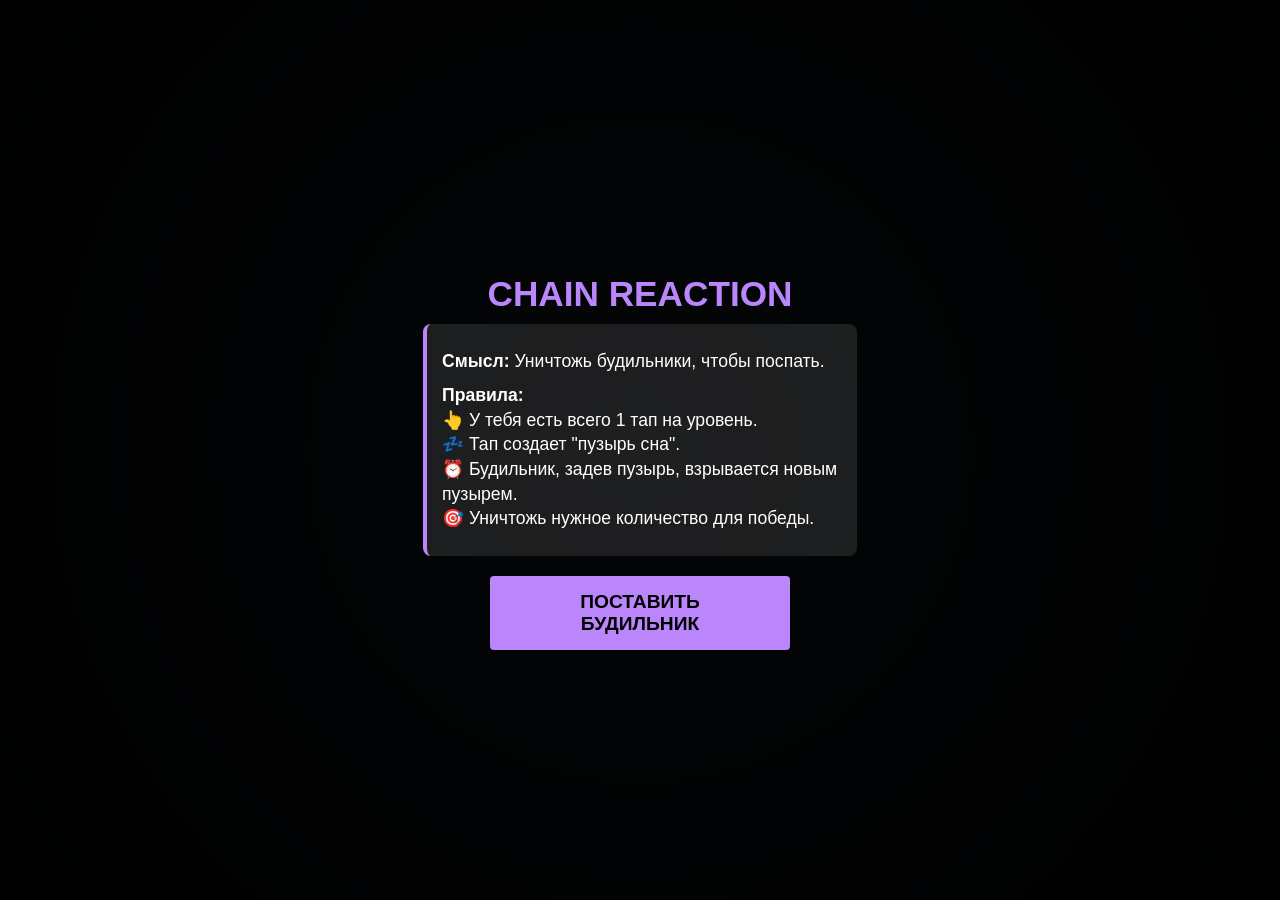
<file: ChainReaction/index.html>
<!DOCTYPE html>
<html lang="ru">
<head>
    <meta charset="UTF-8">
    <meta name="viewport" content="width=device-width, initial-scale=1.0, maximum-scale=1.0, user-scalable=no">
    <title>Alarm Chain Reaction</title>
    <style>
        body, html { margin: 0; padding: 0; width: 100%; height: 100%; background-color: #121212; overflow: hidden; font-family: sans-serif; touch-action: none; user-select: none; }
        #gameCanvas { display: block; width: 100%; height: 100%; background: radial-gradient(circle at center, #2c3e50, #000000); }
        .screen { position: absolute; top: 0; left: 0; width: 100%; height: 100%; background: rgba(0, 0, 0, 0.9); color: #fff; display: flex; flex-direction: column; justify-content: center; align-items: center; text-align: center; padding: 20px; box-sizing: border-box; z-index: 10; }
        
        h1 { color: #bb86fc; margin-bottom: 10px; font-size: 2.2em; text-transform: uppercase; }
        p { font-size: 1.1em; line-height: 1.4; max-width: 400px; margin: 10px 0; }
        .rules { text-align: left; background: rgba(255, 255, 255, 0.1); padding: 15px; border-radius: 8px; margin-bottom: 20px; border-left: 4px solid #bb86fc; }
        
        button { background: #bb86fc; color: #000; border: none; padding: 15px 30px; font-size: 1.2em; border-radius: 4px; cursor: pointer; font-weight: bold; width: 80%; max-width: 300px; text-transform: uppercase; }
        button:active { background: #9c27b0; }
        
        #ui { position: absolute; top: 15px; left: 15px; right: 15px; display: flex; justify-content: space-between; color: #bb86fc; font-weight: bold; font-size: 20px; z-index: 5; pointer-events: none; }
        .hidden { display: none !important; }
        
        #levelMessage { position: absolute; top: 30%; width: 100%; text-align: center; color: #03dac6; font-size: 24px; font-weight: bold; z-index: 4; opacity: 0; transition: opacity 0.5s; pointer-events: none; }
    </style>
</head>
<body>
    <div id="ui" class="hidden">
        <div>Ур: <span id="levelDisplay">1</span></div>
        <div>Цель: <span id="clearedCount">0</span>/<span id="targetCount">0</span></div>
    </div>
    
    <div id="levelMessage">Уровень пройден!</div>
    <canvas id="gameCanvas"></canvas>
    
    <div id="startScreen" class="screen">
        <h1>Chain Reaction</h1>
        <div class="rules">
            <p><strong>Смысл:</strong> Уничтожь будильники, чтобы поспать.</p>
            <p><strong>Правила:</strong><br>👆 У тебя есть всего 1 тап на уровень.<br>💤 Тап создает "пузырь сна".<br>⏰ Будильник, задев пузырь, взрывается новым пузырем.<br>🎯 Уничтожь нужное количество для победы.</p>
        </div>
        <button id="startBtn">Поставить будильник</button>
    </div>

    <div id="gameOverScreen" class="screen hidden">
        <h1>Пора вставать</h1>
        <p>Недостаточно будильников уничтожено.</p>
        <p style="font-size: 1.5em; color: #bb86fc; margin: 20px 0;">Достигнут уровень: <span id="finalScore">1</span></p>
        <button id="restartBtn">Попробовать снова</button>
    </div>

    <script>
        const canvas = document.getElementById('gameCanvas');
        const ctx = canvas.getContext('2d');
        const screens = {
            start: document.getElementById('startScreen'),
            over: document.getElementById('gameOverScreen'),
            ui: document.getElementById('ui')
        };
        const msgEl = document.getElementById('levelMessage');
        
        let width, height;
        let isPlaying = false;
        
        // Состояние игры
        let level = 1;
        let totalAlarms = 0;
        let targetScore = 0;
        let clearedScore = 0;
        let userTapped = false;
        let levelInProgress = false;
        
        let alarms = [];
        let bubbles = [];
        
        // Настройки физики
        const alarmSize = 15;
        const maxBubbleRadius = 50;
        const bubbleGrowSpeed = 2;
        const bubbleLifeTime = 60; // Кадры

        function resize() {
            width = canvas.width = window.innerWidth;
            height = canvas.height = window.innerHeight;
        }
        window.addEventListener('resize', resize);
        resize();

        function initLevel() {
            totalAlarms = 5 + level * 2;
            targetScore = Math.floor(totalAlarms * 0.75); // Нужно уничтожить 75%
            clearedScore = 0;
            userTapped = false;
            levelInProgress = true;
            
            alarms = [];
            bubbles = [];
            
            for (let i = 0; i < totalAlarms; i++) {
                const angle = Math.random() * Math.PI * 2;
                const speed = 1.5 + Math.random() * 1.5;
                alarms.push({
                    x: 50 + Math.random() * (width - 100),
                    y: 50 + Math.random() * (height - 100),
                    vx: Math.cos(angle) * speed,
                    vy: Math.sin(angle) * speed,
                    active: true
                });
            }
            
            updateUI();
        }

        function updateUI() {
            document.getElementById('levelDisplay').textContent = level;
            document.getElementById('clearedCount').textContent = clearedScore;
            document.getElementById('targetCount').textContent = targetScore;
        }

        function startGame() {
            level = 1;
            screens.start.classList.add('hidden');
            screens.over.classList.add('hidden');
            screens.ui.classList.remove('hidden');
            isPlaying = true;
            initLevel();
            requestAnimationFrame(update);
        }

        function spawnBubble(x, y) {
            bubbles.push({
                x: x,
                y: y,
                radius: 0,
                state: 'growing', // growing, stable, shrinking
                timer: bubbleLifeTime
            });
        }

        function handleTap(x, y) {
            if (!isPlaying || !levelInProgress || userTapped) return;
            userTapped = true;
            spawnBubble(x, y);
        }

        function update() {
            if (!isPlaying) return;
            ctx.clearRect(0, 0, width, height);

            // Отрисовка и движение будильников
            ctx.font = '24px Arial';
            ctx.textAlign = 'center';
            ctx.textBaseline = 'middle';
            
            for (let i = alarms.length - 1; i >= 0; i--) {
                let a = alarms[i];
                if (!a.active) continue;

                a.x += a.vx;
                a.y += a.vy;

                // Отскок от стен
                if (a.x < alarmSize || a.x > width - alarmSize) a.vx *= -1;
                if (a.y < alarmSize || a.y > height - alarmSize) a.vy *= -1;

                ctx.fillText('⏰', a.x, a.y);
            }

            // Отрисовка и логика пузырей
            for (let i = bubbles.length - 1; i >= 0; i--) {
                let b = bubbles[i];
                
                if (b.state === 'growing') {
                    b.radius += bubbleGrowSpeed;
                    if (b.radius >= maxBubbleRadius) b.state = 'stable';
                } else if (b.state === 'stable') {
                    b.timer--;
                    if (b.timer <= 0) b.state = 'shrinking';
                } else if (b.state === 'shrinking') {
                    b.radius -= bubbleGrowSpeed;
                    if (b.radius <= 0) {
                        bubbles.splice(i, 1);
                        continue;
                    }
                }

                ctx.beginPath();
                ctx.arc(b.x, b.y, Math.max(0, b.radius), 0, Math.PI * 2);
                ctx.fillStyle = 'rgba(3, 218, 198, 0.4)';
                ctx.fill();
                ctx.strokeStyle = '#03dac6';
                ctx.lineWidth = 2;
                ctx.stroke();

                // Проверка коллизий
                for (let j = alarms.length - 1; j >= 0; j--) {
                    let a = alarms[j];
                    if (!a.active) continue;
                    
                    let dx = a.x - b.x;
                    let dy = a.y - b.y;
                    if (Math.sqrt(dx*dx + dy*dy) < b.radius + alarmSize) {
                        a.active = false;
                        clearedScore++;
                        updateUI();
                        spawnBubble(a.x, a.y);
                    }
                }
            }

            // Проверка завершения уровня
            if (userTapped && bubbles.length === 0 && levelInProgress) {
                levelInProgress = false;
                if (clearedScore >= targetScore) {
                    // Успех
                    msgEl.textContent = 'Уровень пройден!';
                    msgEl.style.color = '#03dac6';
                    msgEl.style.opacity = 1;
                    setTimeout(() => {
                        msgEl.style.opacity = 0;
                        level++;
                        initLevel();
                    }, 1500);
                } else {
                    // Провал
                    isPlaying = false;
                    screens.ui.classList.add('hidden');
                    screens.over.classList.remove('hidden');
                    document.getElementById('finalScore').textContent = level;
                }
            }

            if (isPlaying) {
                requestAnimationFrame(update);
            }
        }

        canvas.addEventListener('mousedown', (e) => handleTap(e.clientX, e.clientY));
        canvas.addEventListener('touchstart', (e) => {
            e.preventDefault();
            handleTap(e.touches[0].clientX, e.touches[0].clientY);
        }, {passive: false});

        document.getElementById('startBtn').addEventListener('click', startGame);
        document.getElementById('restartBtn').addEventListener('click', startGame);
    </script>
</body>
</html>
</file>
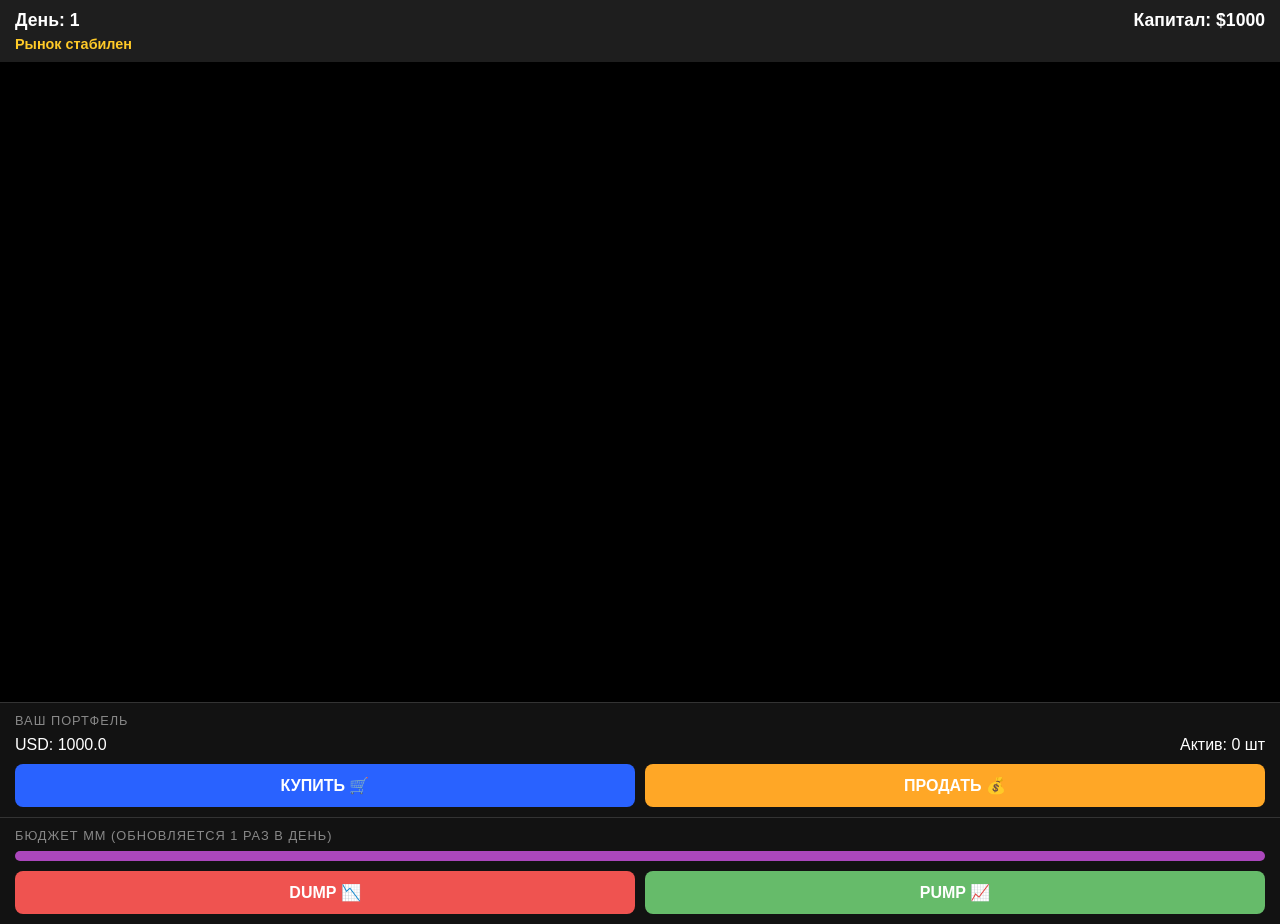
<file: Coin_Catcher/index.html>
<!DOCTYPE html>
<html lang="en">
<head>
    <meta charset="UTF-8">
    <meta name="viewport" content="width=device-width, initial-scale=1.0, maximum-scale=1.0, user-scalable=no">
    <title>Market Maker & Trader Simulator</title>
    <link rel="stylesheet" href="style.css">
    <script src="https://telegram.org/js/telegram-web-app.js"></script>
</head>
<body>
    <div id="header">
        <div class="stats-row">
            <span id="day-counter">День: 1</span>
            <span id="net-worth">Капитал: $1000</span>
        </div>
        <div id="news-ticker">Рынок стабилен</div>
    </div>
    
    <canvas id="chartCanvas"></canvas>
    
    <!-- Панель трейдера -->
    <div id="trader-panel" class="panel">
        <div class="panel-title">Ваш портфель</div>
        <div class="portfolio-stats">
            <div>USD: <span id="usd-balance">1000.0</span></div>
            <div>Актив: <span id="asset-balance">0</span> шт</div>
        </div>
        <div class="buttons">
            <button id="btn-buy" class="btn blue">КУПИТЬ 🛒</button>
            <button id="btn-sell" class="btn orange">ПРОДАТЬ 💰</button>
        </div>
    </div>

    <!-- Панель маркетмейкера -->
    <div id="mm-panel" class="panel">
        <div class="panel-title">Бюджет ММ (обновляется 1 раз в день)</div>
        <div class="energy-bar"><div id="energy-fill"></div></div>
        <div class="buttons">
            <button id="btn-dump" class="btn red">DUMP 📉</button>
            <button id="btn-pump" class="btn green">PUMP 📈</button>
        </div>
    </div>

    <!-- Всплывающее окно новостей -->
    <div id="news-modal" class="modal hidden">
        <div class="modal-content">
            <h3>СРОЧНАЯ НОВОСТЬ</h3>
            <p id="news-modal-text">Текст новости</p>
            <button id="btn-continue" class="btn blue">Понятно</button>
        </div>
    </div>

    <!-- Экран проигрыша -->
    <div id="game-over" class="modal hidden">
        <div class="modal-content">
            <h2>Рынок рухнул!</h2>
            <div id="final-score">Прожито дней: 0</div>
            <div id="final-money">Итоговый капитал: $0</div>
            <button id="btn-restart" class="btn green">Играть снова</button>
        </div>
    </div>

    <script src="game.js"></script>
</body>
</html>
</file>
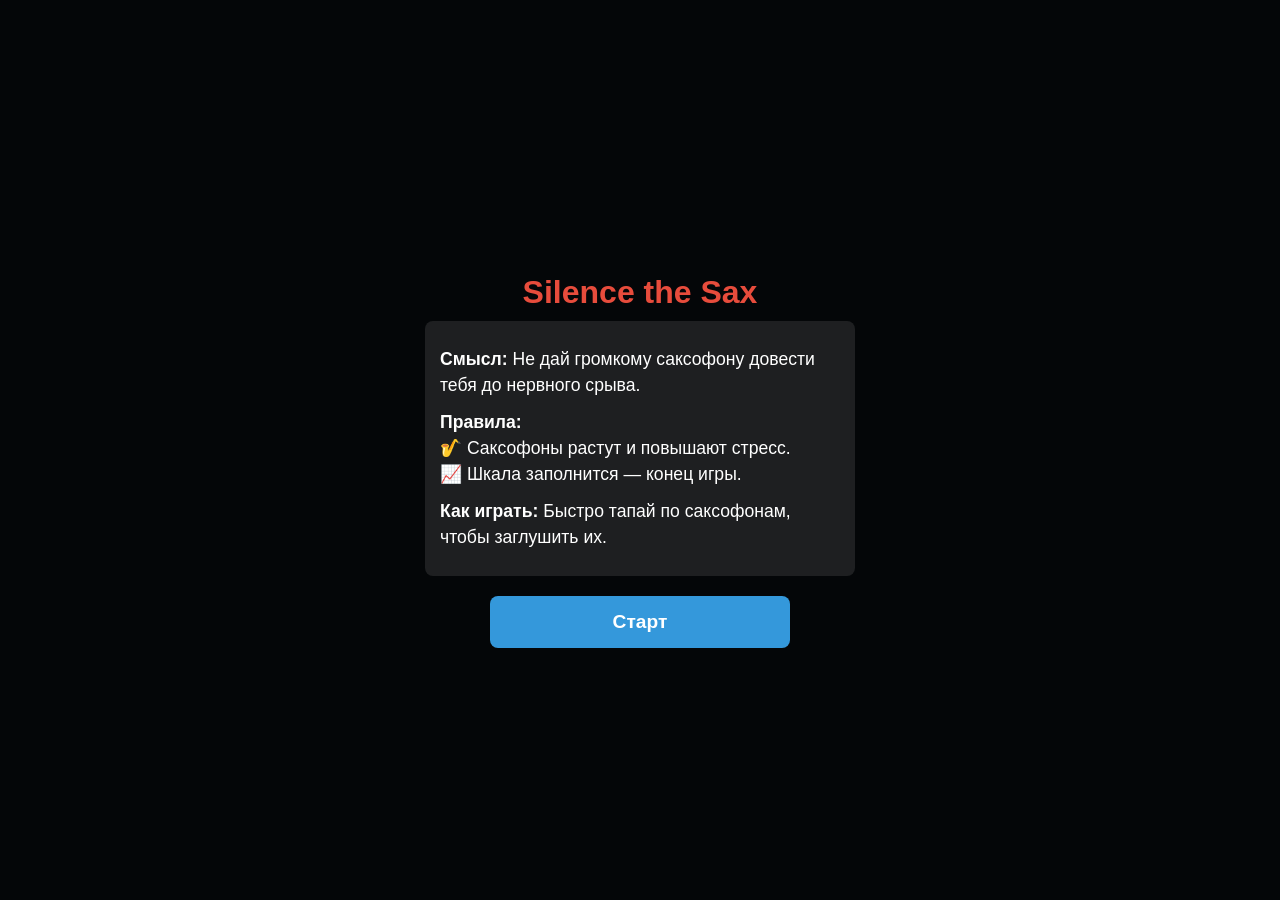
<file: SaxoHeat/index.html>
<!DOCTYPE html>
<html lang="ru">
<head>
    <meta charset="UTF-8">
    <meta name="viewport" content="width=device-width, initial-scale=1.0, maximum-scale=1.0, user-scalable=no">
    <title>Silence the Sax</title>
    <style>
        body, html { margin: 0; padding: 0; width: 100%; height: 100%; background-color: #2c3e50; overflow: hidden; font-family: sans-serif; touch-action: none; user-select: none; }
        #gameCanvas { display: block; width: 100%; height: 100%; }
        #ui { position: absolute; top: 0; left: 0; width: 100%; padding: 15px; box-sizing: border-box; z-index: 5; pointer-events: none; }
        .stats { color: white; font-weight: bold; font-size: 20px; display: flex; justify-content: space-between; margin-bottom: 10px; }
        #stressBarContainer { width: 100%; height: 20px; background: #555; border-radius: 10px; overflow: hidden; border: 2px solid #fff; }
        #stressBar { height: 100%; width: 0%; background: #e74c3c; transition: width 0.1s linear; }
        .overlay { position: absolute; top: 0; left: 0; width: 100%; height: 100%; background: rgba(0,0,0,0.9); color: white; display: flex; flex-direction: column; justify-content: center; align-items: center; text-align: center; padding: 20px; box-sizing: border-box; z-index: 10; }
        h1 { color: #e74c3c; margin-bottom: 10px; }
        p { font-size: 1.1em; line-height: 1.5; max-width: 400px; margin: 10px 0; }
        .rules { text-align: left; background: rgba(255,255,255,0.1); padding: 15px; border-radius: 8px; margin-bottom: 20px; }
        button { background: #3498db; color: white; border: none; padding: 15px 30px; font-size: 1.2em; border-radius: 8px; cursor: pointer; font-weight: bold; width: 80%; max-width: 300px; pointer-events: auto; }
        button:active { transform: scale(0.95); }
        .hidden { display: none !important; }
    </style>
</head>
<body>
    <div id="ui" class="hidden">
        <div class="stats">
            <span>Счет: <span id="score">0</span></span>
            <span>Стресс!</span>
        </div>
        <div id="stressBarContainer"><div id="stressBar"></div></div>
    </div>
    
    <canvas id="gameCanvas"></canvas>
    
    <div id="startScreen" class="overlay">
        <h1>Silence the Sax</h1>
        <div class="rules">
            <p><strong>Смысл:</strong> Не дай громкому саксофону довести тебя до нервного срыва.</p>
            <p><strong>Правила:</strong><br>🎷 Саксофоны растут и повышают стресс.<br>📈 Шкала заполнится — конец игры.</p>
            <p><strong>Как играть:</strong> Быстро тапай по саксофонам, чтобы заглушить их.</p>
        </div>
        <button id="startBtn">Старт</button>
    </div>

    <div id="gameOverScreen" class="overlay hidden">
        <h1>Нервный срыв!</h1>
        <p>Музыка стала слишком громкой.</p>
        <p style="font-size: 1.5em; color: #3498db;">Счет: <span id="finalScore">0</span></p>
        <button id="restartBtn">Повторить</button>
    </div>

    <script>
        const canvas = document.getElementById('gameCanvas');
        const ctx = canvas.getContext('2d');
        const screens = {
            start: document.getElementById('startScreen'),
            over: document.getElementById('gameOverScreen'),
            ui: document.getElementById('ui')
        };
        const stressBar = document.getElementById('stressBar');
        
        let width, height, saxophones, score, stress, isPlaying, spawnTimer;

        function resize() {
            width = canvas.width = window.innerWidth;
            height = canvas.height = window.innerHeight;
        }
        window.addEventListener('resize', resize);
        resize();

        function init() {
            saxophones = [];
            score = 0;
            stress = 0;
            isPlaying = true;
            spawnTimer = 0;
            document.getElementById('score').textContent = score;
            stressBar.style.width = '0%';
            requestAnimationFrame(update);
        }

        function spawnSax() {
            const maxR = Math.min(width, height) * 0.2;
            saxophones.push({
                x: maxR + Math.random() * (width - maxR * 2),
                y: 100 + maxR + Math.random() * (height - 100 - maxR * 2),
                r: 10,
                maxR: maxR,
                emoji: '🎷'
            });
        }

        function update() {
            if (!isPlaying) return;
            ctx.clearRect(0, 0, width, height);

            spawnTimer++;
            // Ускорение появления со временем
            const spawnRate = Math.max(20, 60 - Math.floor(score / 50)); 
            if (spawnTimer >= spawnRate) {
                spawnSax();
                spawnTimer = 0;
            }

            let currentStressIncrease = 0;

            for (let i = saxophones.length - 1; i >= 0; i--) {
                let s = saxophones[i];
                s.r += 0.5; // Рост саксофона
                
                if (s.r > s.maxR) s.r = s.maxR;
                
                // Расчет влияния на стресс (чем больше, тем быстрее растет стресс)
                currentStressIncrease += (s.r / s.maxR) * 0.1;

                // Отрисовка
                ctx.font = `${s.r * 2}px Arial`;
                ctx.textAlign = 'center';
                ctx.textBaseline = 'middle';
                ctx.fillText(s.emoji, s.x, s.y);
            }

            stress += currentStressIncrease;
            stressBar.style.width = `${Math.min(100, stress)}%`;

            if (stress >= 100) {
                return gameOver();
            }

            requestAnimationFrame(update);
        }

        function handleTap(x, y) {
            if (!isPlaying) return;
            for (let i = saxophones.length - 1; i >= 0; i--) {
                let s = saxophones[i];
                let dx = s.x - x;
                let dy = s.y - y;
                let dist = Math.sqrt(dx * dx + dy * dy);
                
                // Проверка попадания по радиусу (хитбокс чуть больше визуального размера)
                if (dist <= s.r * 1.5) {
                    saxophones.splice(i, 1);
                    score += 10;
                    stress = Math.max(0, stress - 2); // Немного снижаем стресс за успех
                    document.getElementById('score').textContent = score;
                    break; // Один тап - один саксофон
                }
            }
        }

        // Поддержка тапов (мобильные)
        canvas.addEventListener('touchstart', (e) => {
            e.preventDefault();
            for (let i = 0; i < e.touches.length; i++) {
                handleTap(e.touches[i].clientX, e.touches[i].clientY);
            }
        });

        // Поддержка кликов (ПК)
        canvas.addEventListener('mousedown', (e) => {
            handleTap(e.clientX, e.clientY);
        });

        function gameOver() {
            isPlaying = false;
            screens.ui.classList.add('hidden');
            screens.over.classList.remove('hidden');
            document.getElementById('finalScore').textContent = score;
        }

        document.getElementById('startBtn').addEventListener('click', () => {
            screens.start.classList.add('hidden');
            screens.ui.classList.remove('hidden');
            init();
        });

        document.getElementById('restartBtn').addEventListener('click', () => {
            screens.over.classList.add('hidden');
            screens.ui.classList.remove('hidden');
            init();
        });
    </script>
</body>
</html>
</file>
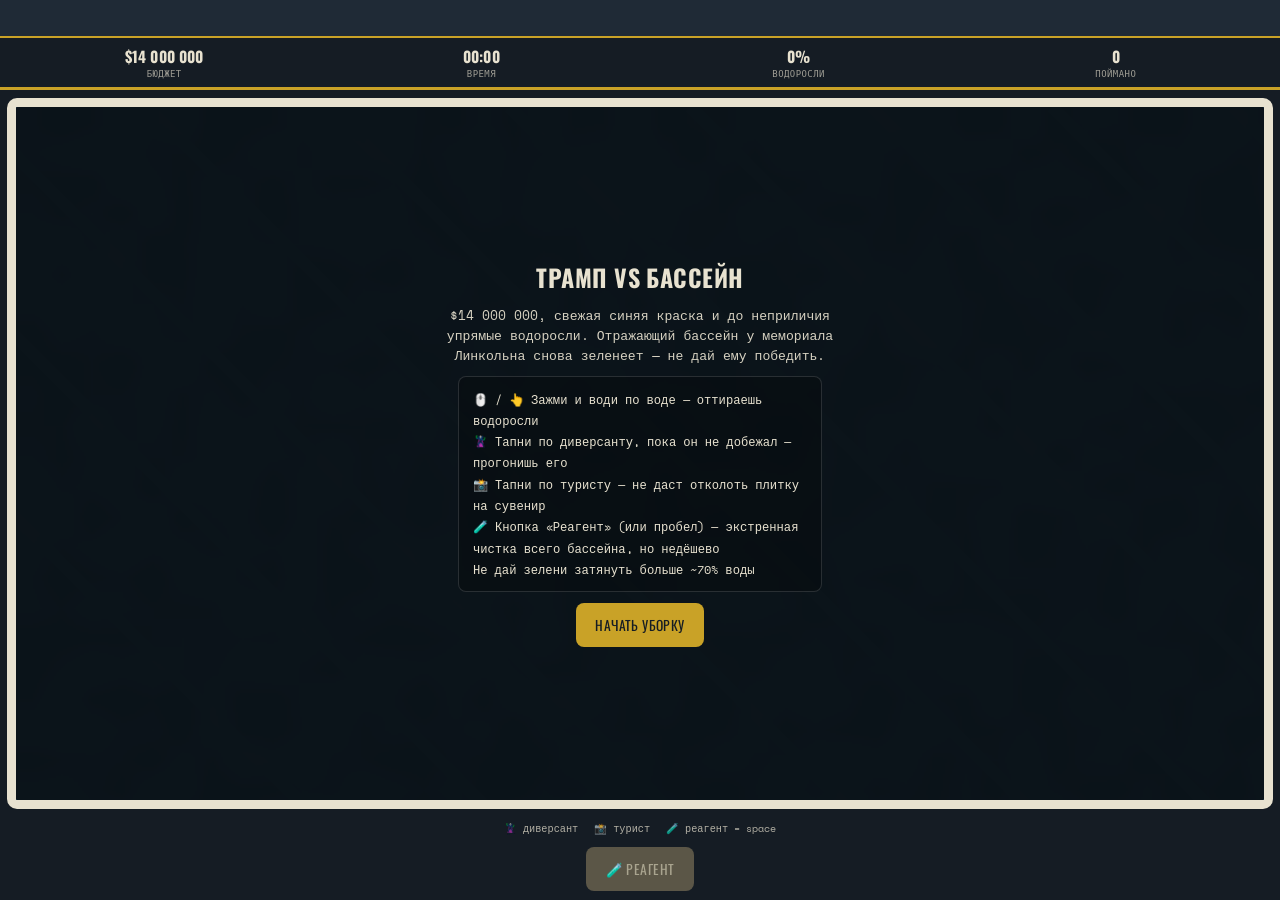
<file: trump_vs_pool/index.html>
<!DOCTYPE html>
<html lang="ru">
<head>
<meta charset="UTF-8">
<meta name="viewport" content="width=device-width, initial-scale=1, maximum-scale=1, user-scalable=no, viewport-fit=cover">
<title>Трамп vs Бассейн</title>
<style>
  @import url('https://fonts.googleapis.com/css2?family=Oswald:wght@500;600;700&family=Space+Mono:wght@400;700&display=swap');

  :root{
    --pool-blue:#1D6FA5;
    --algae-green:#4C7A2E;
    --marble:#E8E2D0;
    --marble-dark:#d3cbb0;
    --brass:#C9A227;
    --alert:#B33A3A;
    --ink:#151C24;
    --ink-2:#1F2A36;
  }
  *{ box-sizing:border-box; }
  html,body{
    margin:0; height:100%; background:var(--ink); color:var(--marble);
    font-family:'Space Mono',ui-monospace,'Courier New',monospace;
    overflow:hidden; -webkit-tap-highlight-color:transparent;
  }
  #app{ display:flex; flex-direction:column; height:100%; height:100dvh; }

  /* ticker */
  .ticker{ background:var(--ink-2); border-bottom:2px solid var(--brass); overflow:hidden; white-space:nowrap; padding:6px 0; flex:0 0 auto; }
  .ticker-track{ display:inline-block; padding-left:100%; animation: scroll-left 34s linear infinite; }
  .ticker-track span{ margin-right:3em; font-size:.7rem; letter-spacing:.03em; color:#E9DEC0; }
  .ticker-track span b{ color:var(--brass); }
  @keyframes scroll-left{ from{ transform:translateX(0); } to{ transform:translateX(-50%); } }
  @media (prefers-reduced-motion: reduce){ .ticker-track{ animation-duration:120s; } }

  /* hud */
  .hud{ display:flex; gap:.5rem; justify-content:space-between; align-items:center; padding:.45rem .6rem;
        font-family:'Oswald',Impact,sans-serif; flex:0 0 auto; border-bottom:3px solid var(--brass); background:var(--ink); }
  .hud .stat{ display:flex; flex-direction:column; align-items:center; min-width:0; flex:1; }
  .hud .stat b{ font-size:.95rem; letter-spacing:.01em; white-space:nowrap; }
  .hud .stat small{ font-family:'Space Mono',monospace; font-size:.56rem; opacity:.65; text-transform:uppercase; letter-spacing:.05em; }

  /* stage */
  .stage-wrap{ position:relative; flex:1 1 auto; margin:.45rem; border-radius:10px; overflow:hidden;
    border:9px solid var(--marble);
    background-image: repeating-linear-gradient(45deg, var(--marble) 0 10px, var(--marble-dark) 10px 20px);
    box-shadow: inset 0 0 0 2px #00000022;
  }
  .stage-wrap.shake{ animation: shake .4s; }
  @keyframes shake{ 10%,90%{transform:translateX(-1px);} 20%,80%{transform:translateX(2px);}
    30%,50%,70%{transform:translateX(-5px);} 40%,60%{transform:translateX(5px);} }
  @media (prefers-reduced-motion: reduce){ .stage-wrap.shake{ animation:none; } }

  canvas{ display:block; width:100%; height:100%; touch-action:none; cursor:none; }

  .legend{ display:flex; gap:1rem; justify-content:center; padding:.28rem .5rem; font-size:.64rem; opacity:.75; flex:0 0 auto; }

  .btnbar{ display:flex; gap:.6rem; align-items:center; justify-content:center;
    padding:.45rem .75rem calc(.55rem + env(safe-area-inset-bottom)); flex:0 0 auto; background:var(--ink); }
  button{ font-family:'Oswald',Impact,sans-serif; font-size:.85rem; letter-spacing:.03em; text-transform:uppercase;
    background:var(--brass); color:var(--ink); border:none; border-radius:8px; padding:.75rem 1.2rem;
    cursor:pointer; min-height:44px; }
  button:active{ transform:translateY(1px); }
  button:disabled{ background:#5b5647; color:#a9a48f; cursor:default; }
  button:focus-visible{ outline:3px solid #fff; outline-offset:2px; }

  /* overlays */
  .overlay{ position:absolute; inset:0; z-index:2; background:rgba(10,14,18,.94); display:flex; flex-direction:column;
    align-items:center; justify-content:center; text-align:center; padding:1.4rem; gap:.7rem; overflow:auto; }
  .overlay.hidden{ display:none; }
  .overlay h1{ font-family:'Oswald',Impact,sans-serif; font-size:1.5rem; margin:0; text-transform:uppercase; letter-spacing:.02em; }
  .overlay p{ margin:0; max-width:30em; line-height:1.5; font-size:.82rem; opacity:.92; }
  .overlay .rules{ text-align:left; font-size:.76rem; line-height:1.75; background:#0000003d;
    border:1px solid #ffffff22; border-radius:8px; padding:.7rem .9rem; max-width:30em; }
  .overlay .stats{ font-family:'Space Mono',monospace; font-size:.82rem; line-height:1.95; }
  .overlay .stats b{ color:var(--brass); }
</style>
</head>
<body>
<div id="app">

  <div class="ticker"><div class="ticker-track" id="tickerTrack"></div></div>

  <div class="hud">
    <div class="stat"><b id="hudBudget">$14,000,000</b><small>Бюджет</small></div>
    <div class="stat"><b id="hudTime">00:00</b><small>Время</small></div>
    <div class="stat"><b id="hudAlgae">2%</b><small>Водоросли</small></div>
    <div class="stat"><b id="hudCaught">0</b><small>Поймано</small></div>
  </div>

  <div class="stage-wrap" id="stageWrap">
    <canvas id="game"></canvas>

    <div class="overlay" id="startOverlay">
      <h1>Трамп vs Бассейн</h1>
      <p>$14&nbsp;000&nbsp;000, свежая синяя краска и до неприличия упрямые водоросли. Отражающий бассейн у мемориала Линкольна снова зеленеет — не дай ему победить.</p>
      <div class="rules">
        🖱️ / 👆 Зажми и води по воде — оттираешь водоросли<br>
        🦹 Тапни по диверсанту, пока он не добежал — прогонишь его<br>
        📸 Тапни по туристу — не даст отколоть плитку на сувенир<br>
        🧪 Кнопка «Реагент» (или пробел) — экстренная чистка всего бассейна, но недёшево<br>
        Не дай зелени затянуть больше ~70% воды
      </div>
      <button id="startBtn">Начать уборку</button>
    </div>

    <div class="overlay hidden" id="endOverlay">
      <h1 id="endTitle">Бассейн победил 🌿</h1>
      <p id="endFlavor"></p>
      <div class="stats" id="endStats"></div>
      <button id="restartBtn">Играть снова</button>
    </div>
  </div>

  <div class="legend">
    <span>🦹 диверсант</span><span>📸 турист</span><span>🧪 реагент = space</span>
  </div>

  <div class="btnbar">
    <button id="reagentBtn">🧪 Реагент</button>
  </div>

</div>

<script>
(function(){
  "use strict";

  // ---------- config ----------
  const CONFIG = {
    GRID_W: 42, GRID_H: 24,
    GROWTH_BASE: 0.028,
    DIFFICULTY_RAMP: 45,
    CLEAN_RADIUS_CELLS: 3.0,
    CLEAN_RATE: 2.1,
    VANDAL_SPAWN_MIN: 5.0, VANDAL_SPAWN_MAX: 8.0,
    VANDAL_DUMP_RADIUS: 2.1, VANDAL_DUMP_AMOUNT: 1.0,
    VANDAL_TRAVEL_MIN: 2.0, VANDAL_TRAVEL_MAX: 3.0,
    TOURIST_SPAWN_MIN: 6.5, TOURIST_SPAWN_MAX: 10.5,
    TOURIST_TRAVEL_MIN: 1.6, TOURIST_TRAVEL_MAX: 2.4,
    TOURIST_CHIP_COST: 50000,
    TOURIST_ALGAE_BUMP: 0.14, TOURIST_BUMP_RADIUS: 1.0,
    REAGENT_RELIEF: 0.42, REAGENT_COOLDOWN: 15,
    REAGENT_COST: 250000,
    LOSE_THRESHOLD: 0.72,
    WIN_TIME: 90,
    START_BUDGET: 14000000,
    CATCH_RADIUS_CELLS: 2.0
  };
  const GRID_W = CONFIG.GRID_W, GRID_H = CONFIG.GRID_H;
  const prefersReducedMotion = window.matchMedia && window.matchMedia('(prefers-reduced-motion: reduce)').matches;

  // ---------- dom ----------
  const canvas = document.getElementById('game');
  const ctx = canvas.getContext('2d', { alpha:false });
  const stageWrap = document.getElementById('stageWrap');
  const startOverlay = document.getElementById('startOverlay');
  const endOverlay = document.getElementById('endOverlay');
  const startBtn = document.getElementById('startBtn');
  const restartBtn = document.getElementById('restartBtn');
  const reagentBtn = document.getElementById('reagentBtn');
  const hudBudget = document.getElementById('hudBudget');
  const hudTime = document.getElementById('hudTime');
  const hudAlgae = document.getElementById('hudAlgae');
  const hudCaught = document.getElementById('hudCaught');
  const endTitle = document.getElementById('endTitle');
  const endFlavor = document.getElementById('endFlavor');
  const endStats = document.getElementById('endStats');

  const offCanvas = document.createElement('canvas');
  offCanvas.width = GRID_W; offCanvas.height = GRID_H;
  const offCtx = offCanvas.getContext('2d');
  const offImg = offCtx.createImageData(GRID_W, GRID_H);

  // ---------- ticker content ----------
  const TICKER_ITEMS = [
    "ОФИЦИАЛЬНО: ремонт Отражающего бассейна обошёлся в <b>$14 000 000</b>",
    "БАССЕЙН ПЕРЕКРАСИЛИ В СИНИЙ — ЧЕРЕЗ НЕДЕЛЮ ОН СНОВА ЗЕЛЁНЫЙ",
    "ВЕРСИЯ №1: во всём виноваты диверсанты",
    "ВЕРСИЯ №2 (учёные): тёплая стоячая вода — и водоросли неизбежны",
    "ОХРАНУ УСИЛИЛИ: и от вандалов, и от охотников за сувенирами",
    "ТРЕВОГА: коды <b>86</b> и <b>47</b> замечены на месте происшествия",
    "РЕАГЕНТ ПРОТИВ ВОДОРОСЛЕЙ ПОВРЕДИЛ СВЕЖУЮ КРАСКУ",
    "ДО 250-ЛЕТИЯ США БАССЕЙН ДОЛЖЕН ОСТАВАТЬСЯ ГОЛУБЫМ"
  ];
  const tickerTrack = document.getElementById('tickerTrack');
  const tickerHtml = TICKER_ITEMS.map(t => `<span>${t}</span>`).join('');
  tickerTrack.innerHTML = tickerHtml + tickerHtml;

  // ---------- state ----------
  let algae = new Float32Array(GRID_W*GRID_H);
  let damaged = new Float32Array(GRID_W*GRID_H);
  let noise = new Float32Array(GRID_W*GRID_H);
  for(let i=0;i<noise.length;i++) noise[i] = (Math.random()-0.5)*14;

  let cellW=10, cellH=10, dpr=1;
  let vandals = [], tourists = [], toasts = [];
  let vandalTimer = 3, touristTimer = 4, reagentCooldown = 0;
  let state = 'start'; // start | playing | lost | won
  let elapsed = 0, budget = CONFIG.START_BUDGET, caughtCount = 0, vandalsCaught = 0, touristsShooed = 0, breaches = 0;
  let lastTs = 0;

  const pointer = { x:0, y:0, down:false, ready:false };

  // ---------- helpers ----------
  function lerp(a,b,t){ return a+(b-a)*t; }
  function clamp(v,lo,hi){ return v<lo?lo:(v>hi?hi:v); }
  function randRange(a,b){ return a+Math.random()*(b-a); }
  function idx(x,y){ return y*GRID_W+x; }
  function fmtMoney(n){ return '$'+Math.round(n).toLocaleString('ru-RU'); }
  function fmtTime(s){
    const m = Math.floor(s/60), sec = Math.floor(s%60);
    return String(m).padStart(2,'0')+':'+String(sec).padStart(2,'0');
  }
  function roundRect(c,x,y,w,h,r){
    c.beginPath();
    c.moveTo(x+r,y);
    c.arcTo(x+w,y,x+w,y+h,r);
    c.arcTo(x+w,y+h,x,y+h,r);
    c.arcTo(x,y+h,x,y,r);
    c.arcTo(x,y,x+w,y,r);
    c.closePath();
  }

  // ---------- sizing ----------
  function resize(){
    const rect = stageWrap.getBoundingClientRect();
    dpr = Math.min(window.devicePixelRatio||1, 2);
    canvas.width = Math.max(1, Math.round(rect.width*dpr));
    canvas.height = Math.max(1, Math.round(rect.height*dpr));
    canvas.style.width = rect.width+'px';
    canvas.style.height = rect.height+'px';
    cellW = canvas.width/GRID_W;
    cellH = canvas.height/GRID_H;
    if(!pointer.ready){ pointer.x = canvas.width/2; pointer.y = canvas.height/2; pointer.ready = true; }
  }
  window.addEventListener('resize', resize);

  // ---------- input ----------
  function posFromEvent(e){
    const rect = canvas.getBoundingClientRect();
    const t = e.touches && e.touches[0];
    const cx = (t ? t.clientX : e.clientX) - rect.left;
    const cy = (t ? t.clientY : e.clientY) - rect.top;
    return { x: cx*dpr, y: cy*dpr };
  }
  function onDown(e){
    e.preventDefault();
    const p = posFromEvent(e);
    pointer.x = p.x; pointer.y = p.y; pointer.down = true;
    if(state==='playing') tryCatch(p.x,p.y);
  }
  function onMove(e){
    const p = posFromEvent(e);
    pointer.x = p.x; pointer.y = p.y;
  }
  function onUp(e){ pointer.down = false; }
  canvas.addEventListener('mousedown', onDown);
  window.addEventListener('mousemove', onMove);
  window.addEventListener('mouseup', onUp);
  canvas.addEventListener('touchstart', onDown, {passive:false});
  canvas.addEventListener('touchmove', e=>{ e.preventDefault(); onMove(e); }, {passive:false});
  canvas.addEventListener('touchend', e=>{ e.preventDefault(); onUp(e); }, {passive:false});
  canvas.addEventListener('touchcancel', e=>{ onUp(e); });

  function tryCatch(px,py){
    const catchPx = CONFIG.CATCH_RADIUS_CELLS*Math.min(cellW,cellH);
    let best=null, bestD=catchPx*catchPx, bestList=null, bestI=-1;
    [vandals,tourists].forEach(list=>{
      for(let i=0;i<list.length;i++){
        const e=list[i];
        const dx=px-e.x, dy=py-e.y, d2=dx*dx+dy*dy;
        if(d2<=bestD){ bestD=d2; best=e; bestList=list; bestI=i; }
      }
    });
    if(best){
      bestList.splice(bestI,1);
      if(bestList===vandals){
        vandalsCaught++; caughtCount++;
        spawnToast(best.x,best.y,'🛡️ Диверсант перехвачен!', false);
      } else {
        touristsShooed++; caughtCount++;
        spawnToast(best.x,best.y,'🙄 Турист сбежал без сувенира', false);
      }
      return true;
    }
    return false;
  }

  // ---------- entities ----------
  function edgePoint(){
    const side = Math.floor(Math.random()*4);
    if(side===0) return {x:-2, y:randRange(0,GRID_H)};
    if(side===1) return {x:GRID_W+2, y:randRange(0,GRID_H)};
    if(side===2) return {x:randRange(0,GRID_W), y:-2};
    return {x:randRange(0,GRID_W), y:GRID_H+2};
  }
  function borderTarget(){
    const side = Math.floor(Math.random()*4);
    if(side===0) return {x:1, y:randRange(2,GRID_H-2)};
    if(side===1) return {x:GRID_W-2, y:randRange(2,GRID_H-2)};
    if(side===2) return {x:randRange(2,GRID_W-2), y:1};
    return {x:randRange(2,GRID_W-2), y:GRID_H-2};
  }
  function spawnVandal(){
    const s = edgePoint();
    const t = { x: randRange(4,GRID_W-4), y: randRange(4,GRID_H-4) };
    vandals.push({
      sx:s.x*cellW, sy:s.y*cellH, tx:t.x, ty:t.y,
      x:s.x*cellW, y:s.y*cellH, t:0,
      duration: randRange(CONFIG.VANDAL_TRAVEL_MIN, CONFIG.VANDAL_TRAVEL_MAX),
      seed: Math.random()*10
    });
  }
  function spawnTourist(){
    const s = edgePoint();
    const t = borderTarget();
    tourists.push({
      sx:s.x*cellW, sy:s.y*cellH, tx:t.x, ty:t.y,
      x:s.x*cellW, y:s.y*cellH, t:0,
      duration: randRange(CONFIG.TOURIST_TRAVEL_MIN, CONFIG.TOURIST_TRAVEL_MAX),
      seed: Math.random()*10
    });
  }
  function dumpAlgae(cx,cy,radius,amount){
    const minx=Math.max(0,Math.floor(cx-radius)), maxx=Math.min(GRID_W-1,Math.ceil(cx+radius));
    const miny=Math.max(0,Math.floor(cy-radius)), maxy=Math.min(GRID_H-1,Math.ceil(cy+radius));
    for(let y=miny;y<=maxy;y++) for(let x=minx;x<=maxx;x++){
      const dx=x+0.5-cx, dy=y+0.5-cy;
      if(dx*dx+dy*dy<=radius*radius){
        const i=idx(x,y);
        algae[i]=Math.min(1, algae[i]+amount);
      }
    }
  }

  // ---------- toasts ----------
  function spawnToast(x,y,text,negative){
    toasts.push({x,y,text,negative,life:1.6,maxLife:1.6});
  }

  // ---------- game flow ----------
  function resetGame(){
    algae.fill(0);
    for(let i=0;i<algae.length;i++) algae[i]=Math.random()*0.04;
    damaged.fill(0);
    vandals=[]; tourists=[]; toasts=[];
    vandalTimer = randRange(3,5);
    touristTimer = randRange(4,6);
    reagentCooldown = 0;
    elapsed = 0; budget = CONFIG.START_BUDGET;
    caughtCount = 0; vandalsCaught = 0; touristsShooed = 0; breaches = 0;
    state = 'playing';
    startOverlay.classList.add('hidden');
    endOverlay.classList.add('hidden');
    updateReagentBtn();
  }

  function endGame(won){
    state = won ? 'won' : 'lost';
    endTitle.textContent = won ? 'Дожили до юбилея \u{1F389}' : 'Бассейн победил \u{1F33F}';
    endFlavor.textContent = won
      ? 'К торжествам бассейн всё ещё голубой. Неслыханная победа над водорослями.'
      : 'Зелень взяла своё. Ремонт назначат заново — бюджет как-нибудь найдётся.';
    endStats.innerHTML =
      `Продержался: <b>${fmtTime(elapsed)}</b><br>`+
      `Потрачено: <b>${fmtMoney(budget)}</b><br>`+
      `Диверсантов перехвачено: <b>${vandalsCaught}</b><br>`+
      `Туристов прогнано: <b>${touristsShooed}</b><br>`+
      `Прорывов водорослей: <b>${breaches}</b>`;
    endOverlay.classList.remove('hidden');
  }

  startBtn.addEventListener('click', resetGame);
  restartBtn.addEventListener('click', resetGame);

  function useReagent(){
    if(state!=='playing' || reagentCooldown>0) return;
    for(let i=0;i<algae.length;i++) algae[i]=Math.max(0, algae[i]-CONFIG.REAGENT_RELIEF);
    for(let k=0;k<16;k++){ const i=Math.floor(Math.random()*algae.length); damaged[i]=1; }
    budget += CONFIG.REAGENT_COST;
    reagentCooldown = CONFIG.REAGENT_COOLDOWN;
    spawnToast(canvas.width/2, canvas.height*0.3, '🧪 Реагент! -$'+ (CONFIG.REAGENT_COST/1000)+'k, краска трещит', true);
    updateReagentBtn();
  }
  function updateReagentBtn(){
    if(reagentCooldown>0){
      reagentBtn.disabled = true;
      reagentBtn.textContent = `🧪 Реагент (${Math.ceil(reagentCooldown)}с)`;
    } else {
      reagentBtn.disabled = (state!=='playing');
      reagentBtn.textContent = '🧪 Реагент';
    }
  }
  reagentBtn.addEventListener('click', useReagent);
  window.addEventListener('keydown', e=>{
    if(e.code==='Space' && (!document.activeElement || document.activeElement.tagName!=='BUTTON')){
      e.preventDefault(); useReagent();
    }
  });

  // ---------- simulation update ----------
  function neighborAvgAt(x,y){
    let s=0,c=0;
    for(let oy=-1;oy<=1;oy++) for(let ox=-1;ox<=1;ox++){
      if(ox===0&&oy===0) continue;
      const nx=x+ox, ny=y+oy;
      if(nx>=0&&nx<GRID_W&&ny>=0&&ny<GRID_H){ s+=algae[idx(nx,ny)]; c++; }
    }
    return c? s/c : 0;
  }

  function update(dt){
    if(state!=='playing'){ return; }
    elapsed += dt;
    const difficulty = 1 + elapsed/CONFIG.DIFFICULTY_RAMP;

    // algae growth / diffusion (single-pass, minor directional bias is fine for a game)
    for(let y=0;y<GRID_H;y++) for(let x=0;x<GRID_W;x++){
      const i=idx(x,y);
      const nb = neighborAvgAt(x,y);
      const growth = CONFIG.GROWTH_BASE*difficulty*dt*(0.3+nb);
      algae[i] = Math.min(1, algae[i]+growth);
    }

    // player scrubbing
    if(pointer.down){
      const r = CONFIG.CLEAN_RADIUS_CELLS;
      const pcx = pointer.x/cellW, pcy = pointer.y/cellH;
      const minx=Math.max(0,Math.floor(pcx-r)), maxx=Math.min(GRID_W-1,Math.ceil(pcx+r));
      const miny=Math.max(0,Math.floor(pcy-r)), maxy=Math.min(GRID_H-1,Math.ceil(pcy+r));
      for(let y=miny;y<=maxy;y++) for(let x=minx;x<=maxx;x++){
        const dx=x+0.5-pcx, dy=y+0.5-pcy;
        if(dx*dx+dy*dy<=r*r){
          const i=idx(x,y);
          algae[i]=Math.max(0, algae[i]-CONFIG.CLEAN_RATE*dt);
        }
      }
    }

    // damaged flecks slowly fade (cosmetic only)
    for(let i=0;i<damaged.length;i++) if(damaged[i]>0) damaged[i]=Math.max(0,damaged[i]-dt*0.12);

    // spawn timers
    vandalTimer -= dt;
    if(vandalTimer<=0){ spawnVandal(); vandalTimer = randRange(CONFIG.VANDAL_SPAWN_MIN,CONFIG.VANDAL_SPAWN_MAX)/difficulty; }
    touristTimer -= dt;
    if(touristTimer<=0){ spawnTourist(); touristTimer = randRange(CONFIG.TOURIST_SPAWN_MIN,CONFIG.TOURIST_SPAWN_MAX)/difficulty; }

    // vandals
    for(let i=vandals.length-1;i>=0;i--){
      const v=vandals[i];
      v.t += dt/v.duration;
      if(v.t>=1){
        dumpAlgae(v.tx, v.ty, CONFIG.VANDAL_DUMP_RADIUS, CONFIG.VANDAL_DUMP_AMOUNT);
        spawnToast(v.tx*cellW, v.ty*cellH, '💥 Диверсия! Водоросли в воде', true);
        breaches++;
        if(!prefersReducedMotion){ stageWrap.classList.add('shake'); setTimeout(()=>stageWrap.classList.remove('shake'),400); }
        vandals.splice(i,1);
      } else {
        v.x = lerp(v.sx, v.tx*cellW, v.t);
        v.y = lerp(v.sy, v.ty*cellH, v.t);
      }
    }
    // tourists
    for(let i=tourists.length-1;i>=0;i--){
      const t=tourists[i];
      t.t += dt/t.duration;
      if(t.t>=1){
        dumpAlgae(t.tx, t.ty, CONFIG.TOURIST_BUMP_RADIUS, CONFIG.TOURIST_ALGAE_BUMP);
        budget += CONFIG.TOURIST_CHIP_COST;
        spawnToast(t.tx*cellW, t.ty*cellH, '📸 Скол на память! -$'+(CONFIG.TOURIST_CHIP_COST/1000)+'k', true);
        tourists.splice(i,1);
      } else {
        t.x = lerp(t.sx, t.tx*cellW, t.t);
        t.y = lerp(t.sy, t.ty*cellH, t.t);
      }
    }

    if(reagentCooldown>0){ reagentCooldown=Math.max(0,reagentCooldown-dt); updateReagentBtn(); }

    // toasts lifetime
    for(let i=toasts.length-1;i>=0;i--){
      toasts[i].life -= dt;
      if(toasts[i].life<=0) toasts.splice(i,1);
    }

    // end conditions
    let sum=0; for(let i=0;i<algae.length;i++) sum+=algae[i];
    const avg = sum/algae.length;
    if(avg>=CONFIG.LOSE_THRESHOLD){ endGame(false); }
    else if(elapsed>=CONFIG.WIN_TIME){ endGame(true); }
  }

  // ---------- rendering ----------
  function renderWater(){
    const data = offImg.data;
    for(let y=0;y<GRID_H;y++) for(let x=0;x<GRID_W;x++){
      const i = idx(x,y);
      const v = algae[i], d = damaged[i];
      let r = lerp(29,76,v), g = lerp(111,122,v), b = lerp(165,46,v);
      r = lerp(r,150,d*0.55); g = lerp(g,148,d*0.55); b = lerp(b,140,d*0.55);
      const n = noise[i];
      r=clamp(r+n,0,255); g=clamp(g+n,0,255); b=clamp(b+n,0,255);
      const p = i*4;
      data[p]=r; data[p+1]=g; data[p+2]=b; data[p+3]=255;
    }
    offCtx.putImageData(offImg,0,0);
    ctx.imageSmoothingEnabled = true;
    ctx.drawImage(offCanvas, 0,0,GRID_W,GRID_H, 0,0,canvas.width,canvas.height);
  }

  function drawShimmer(t){
    if(prefersReducedMotion) return;
    ctx.save();
    ctx.globalAlpha = 0.05;
    ctx.strokeStyle = '#ffffff';
    ctx.lineWidth = Math.max(2,cellH*0.4);
    const off = (t*40)%(cellW*6);
    for(let k=-2;k<10;k++){
      ctx.beginPath();
      ctx.moveTo(k*cellW*6-off, 0);
      ctx.lineTo(k*cellW*6-off+canvas.height, canvas.height);
      ctx.stroke();
    }
    ctx.restore();
  }

  function drawEntity(e, emoji, t){
    const size = Math.min(cellW,cellH)*2.5;
    ctx.save();
    ctx.translate(e.x, e.y + Math.sin(t*7+e.seed)*size*0.08);
    ctx.font = `${size}px "Segoe UI Emoji","Noto Color Emoji",sans-serif`;
    ctx.textAlign='center'; ctx.textBaseline='middle';
    ctx.shadowColor='rgba(0,0,0,.45)'; ctx.shadowBlur=size*0.15;
    ctx.fillText(emoji, 0, 0);
    ctx.restore();
  }

  function drawPlayer(x,y,active,t){
    const s = Math.min(cellW,cellH)*2.6;
    ctx.save();
    ctx.translate(x, y + Math.sin(t*6)*s*0.03);
    const wiggle = active ? Math.sin(t*24)*0.12 : Math.sin(t*2)*0.02;

    // clean-radius indicator
    ctx.beginPath();
    ctx.arc(0, s*0.5, CONFIG.CLEAN_RADIUS_CELLS*Math.min(cellW,cellH), 0, Math.PI*2);
    ctx.fillStyle = active ? 'rgba(255,255,255,0.16)' : 'rgba(255,255,255,0.07)';
    ctx.fill();

    ctx.rotate(wiggle);

    // mop handle + head
    ctx.strokeStyle = '#6b4a2f'; ctx.lineWidth = s*0.06; ctx.lineCap='round';
    ctx.beginPath(); ctx.moveTo(s*0.2, s*0.05); ctx.lineTo(s*0.55, s*0.7); ctx.stroke();
    ctx.fillStyle = active ? '#eef4f6' : '#c8d2d6';
    roundRect(ctx, s*0.4, s*0.6, s*0.32, s*0.16, s*0.05); ctx.fill();

    // suit body
    ctx.fillStyle = '#1b2f52';
    roundRect(ctx, -s*0.32, -s*0.02, s*0.62, s*0.55, s*0.14); ctx.fill();

    // tie
    ctx.fillStyle = '#B33A3A';
    ctx.beginPath();
    ctx.moveTo(-s*0.055,0.0); ctx.lineTo(s*0.055,0.0); ctx.lineTo(0,s*0.3);
    ctx.closePath(); ctx.fill();

    // head
    ctx.fillStyle = '#e8ab6f';
    ctx.beginPath(); ctx.ellipse(0,-s*0.28, s*0.23, s*0.25, 0,0,Math.PI*2); ctx.fill();

    // hair swoosh
    ctx.fillStyle = '#e8c95a';
    ctx.beginPath();
    ctx.moveTo(-s*0.25,-s*0.36);
    ctx.quadraticCurveTo(-s*0.04,-s*0.6, s*0.27,-s*0.42);
    ctx.quadraticCurveTo(s*0.08,-s*0.45,-s*0.02,-s*0.34);
    ctx.quadraticCurveTo(-s*0.15,-s*0.3,-s*0.25,-s*0.36);
    ctx.closePath(); ctx.fill();

    ctx.restore();
  }

  function drawToasts(){
    ctx.save();
    ctx.textAlign='center'; ctx.textBaseline='middle';
    for(const tst of toasts){
      const p = 1 - tst.life/tst.maxLife;
      ctx.globalAlpha = clamp(tst.life/0.35, 0, 1);
      ctx.font = `${Math.round(Math.min(cellW,cellH)*1.15)}px 'Oswald',sans-serif`;
      const yy = tst.y - p*(cellH*3);
      ctx.lineWidth = 4; ctx.strokeStyle='rgba(0,0,0,.65)';
      ctx.strokeText(tst.text, tst.x, yy);
      ctx.fillStyle = tst.negative ? '#ff9a9a' : '#dff0d8';
      ctx.fillText(tst.text, tst.x, yy);
    }
    ctx.restore();
  }

  function render(t){
    renderWater();
    drawShimmer(t);
    for(const v of vandals) drawEntity(v, '\u{1F9B9}', t);
    for(const tr of tourists) drawEntity(tr, '\u{1F4F8}', t);
    if(state==='playing') drawPlayer(pointer.x, pointer.y, pointer.down, t);
    drawToasts();
  }

  // ---------- HUD ----------
  function updateHud(){
    let sum=0; for(let i=0;i<algae.length;i++) sum+=algae[i];
    const avg = algae.length? sum/algae.length : 0;
    hudBudget.textContent = fmtMoney(budget);
    hudTime.textContent = fmtTime(elapsed);
    hudAlgae.textContent = Math.round(avg*100)+'%';
    hudCaught.textContent = String(caughtCount);
  }

  // ---------- main loop ----------
  function frame(ts){
    if(!lastTs) lastTs = ts;
    let dt = (ts-lastTs)/1000;
    lastTs = ts;
    dt = Math.min(dt, 0.05); // clamp for tab-switch / stalls

    update(dt);
    updateHud();
    render(ts/1000);

    requestAnimationFrame(frame);
  }

  resize();
  updateReagentBtn();
  requestAnimationFrame(frame);
})();
</script>
</body>
</html>
</file>
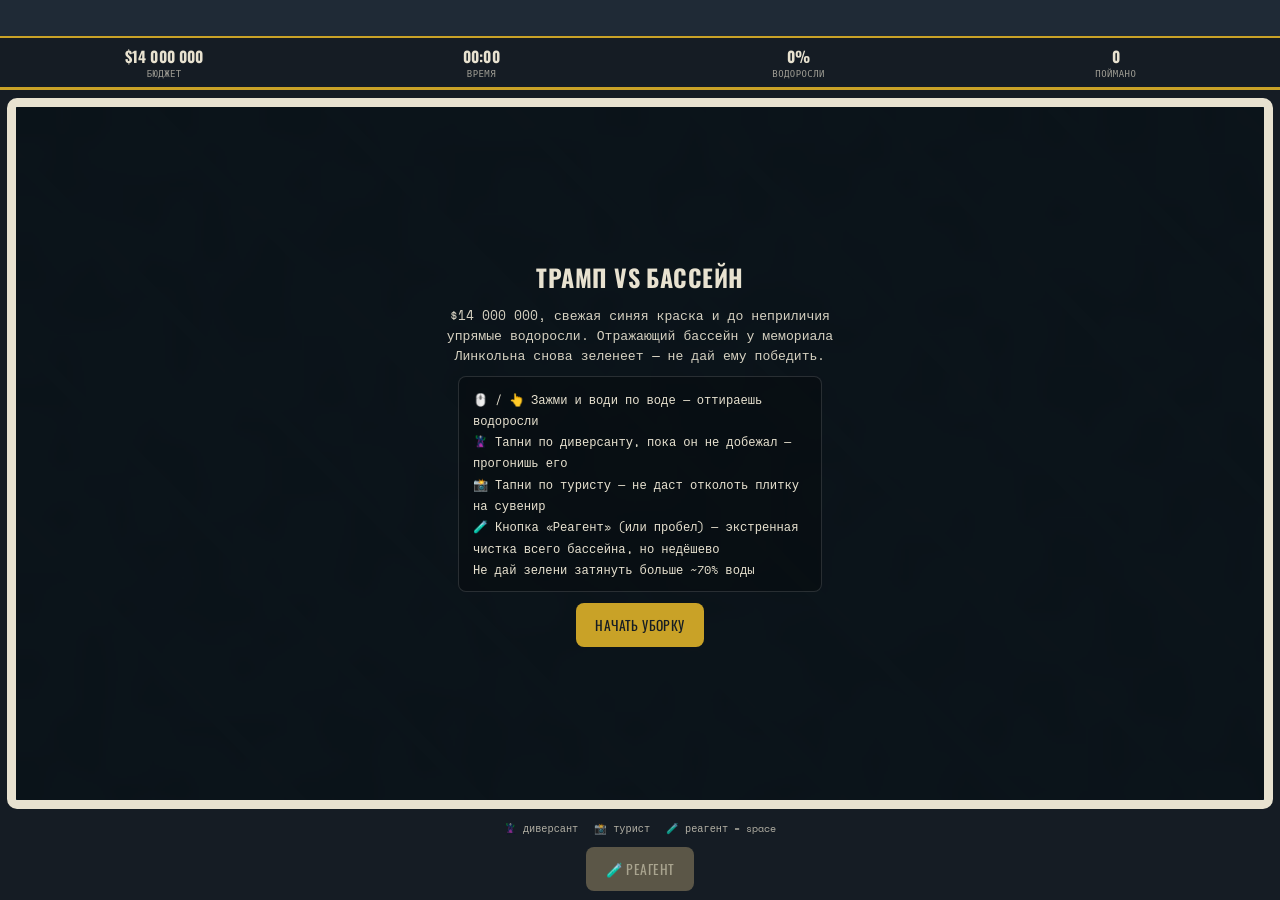
<file: trump vs pool/trump vs pool.html>
<!DOCTYPE html>
<html lang="ru">
<head>
<meta charset="UTF-8">
<meta name="viewport" content="width=device-width, initial-scale=1, maximum-scale=1, user-scalable=no, viewport-fit=cover">
<title>Трамп vs Бассейн</title>
<style>
  @import url('https://fonts.googleapis.com/css2?family=Oswald:wght@500;600;700&family=Space+Mono:wght@400;700&display=swap');

  :root{
    --pool-blue:#1D6FA5;
    --algae-green:#4C7A2E;
    --marble:#E8E2D0;
    --marble-dark:#d3cbb0;
    --brass:#C9A227;
    --alert:#B33A3A;
    --ink:#151C24;
    --ink-2:#1F2A36;
  }
  *{ box-sizing:border-box; }
  html,body{
    margin:0; height:100%; background:var(--ink); color:var(--marble);
    font-family:'Space Mono',ui-monospace,'Courier New',monospace;
    overflow:hidden; -webkit-tap-highlight-color:transparent;
  }
  #app{ display:flex; flex-direction:column; height:100%; height:100dvh; }

  /* ticker */
  .ticker{ background:var(--ink-2); border-bottom:2px solid var(--brass); overflow:hidden; white-space:nowrap; padding:6px 0; flex:0 0 auto; }
  .ticker-track{ display:inline-block; padding-left:100%; animation: scroll-left 34s linear infinite; }
  .ticker-track span{ margin-right:3em; font-size:.7rem; letter-spacing:.03em; color:#E9DEC0; }
  .ticker-track span b{ color:var(--brass); }
  @keyframes scroll-left{ from{ transform:translateX(0); } to{ transform:translateX(-50%); } }
  @media (prefers-reduced-motion: reduce){ .ticker-track{ animation-duration:120s; } }

  /* hud */
  .hud{ display:flex; gap:.5rem; justify-content:space-between; align-items:center; padding:.45rem .6rem;
        font-family:'Oswald',Impact,sans-serif; flex:0 0 auto; border-bottom:3px solid var(--brass); background:var(--ink); }
  .hud .stat{ display:flex; flex-direction:column; align-items:center; min-width:0; flex:1; }
  .hud .stat b{ font-size:.95rem; letter-spacing:.01em; white-space:nowrap; }
  .hud .stat small{ font-family:'Space Mono',monospace; font-size:.56rem; opacity:.65; text-transform:uppercase; letter-spacing:.05em; }

  /* stage */
  .stage-wrap{ position:relative; flex:1 1 auto; margin:.45rem; border-radius:10px; overflow:hidden;
    border:9px solid var(--marble);
    background-image: repeating-linear-gradient(45deg, var(--marble) 0 10px, var(--marble-dark) 10px 20px);
    box-shadow: inset 0 0 0 2px #00000022;
  }
  .stage-wrap.shake{ animation: shake .4s; }
  @keyframes shake{ 10%,90%{transform:translateX(-1px);} 20%,80%{transform:translateX(2px);}
    30%,50%,70%{transform:translateX(-5px);} 40%,60%{transform:translateX(5px);} }
  @media (prefers-reduced-motion: reduce){ .stage-wrap.shake{ animation:none; } }

  canvas{ display:block; width:100%; height:100%; touch-action:none; cursor:none; }

  .legend{ display:flex; gap:1rem; justify-content:center; padding:.28rem .5rem; font-size:.64rem; opacity:.75; flex:0 0 auto; }

  .btnbar{ display:flex; gap:.6rem; align-items:center; justify-content:center;
    padding:.45rem .75rem calc(.55rem + env(safe-area-inset-bottom)); flex:0 0 auto; background:var(--ink); }
  button{ font-family:'Oswald',Impact,sans-serif; font-size:.85rem; letter-spacing:.03em; text-transform:uppercase;
    background:var(--brass); color:var(--ink); border:none; border-radius:8px; padding:.75rem 1.2rem;
    cursor:pointer; min-height:44px; }
  button:active{ transform:translateY(1px); }
  button:disabled{ background:#5b5647; color:#a9a48f; cursor:default; }
  button:focus-visible{ outline:3px solid #fff; outline-offset:2px; }

  /* overlays */
  .overlay{ position:absolute; inset:0; z-index:2; background:rgba(10,14,18,.94); display:flex; flex-direction:column;
    align-items:center; justify-content:center; text-align:center; padding:1.4rem; gap:.7rem; overflow:auto; }
  .overlay.hidden{ display:none; }
  .overlay h1{ font-family:'Oswald',Impact,sans-serif; font-size:1.5rem; margin:0; text-transform:uppercase; letter-spacing:.02em; }
  .overlay p{ margin:0; max-width:30em; line-height:1.5; font-size:.82rem; opacity:.92; }
  .overlay .rules{ text-align:left; font-size:.76rem; line-height:1.75; background:#0000003d;
    border:1px solid #ffffff22; border-radius:8px; padding:.7rem .9rem; max-width:30em; }
  .overlay .stats{ font-family:'Space Mono',monospace; font-size:.82rem; line-height:1.95; }
  .overlay .stats b{ color:var(--brass); }
</style>
</head>
<body>
<div id="app">

  <div class="ticker"><div class="ticker-track" id="tickerTrack"></div></div>

  <div class="hud">
    <div class="stat"><b id="hudBudget">$14,000,000</b><small>Бюджет</small></div>
    <div class="stat"><b id="hudTime">00:00</b><small>Время</small></div>
    <div class="stat"><b id="hudAlgae">2%</b><small>Водоросли</small></div>
    <div class="stat"><b id="hudCaught">0</b><small>Поймано</small></div>
  </div>

  <div class="stage-wrap" id="stageWrap">
    <canvas id="game"></canvas>

    <div class="overlay" id="startOverlay">
      <h1>Трамп vs Бассейн</h1>
      <p>$14&nbsp;000&nbsp;000, свежая синяя краска и до неприличия упрямые водоросли. Отражающий бассейн у мемориала Линкольна снова зеленеет — не дай ему победить.</p>
      <div class="rules">
        🖱️ / 👆 Зажми и води по воде — оттираешь водоросли<br>
        🦹 Тапни по диверсанту, пока он не добежал — прогонишь его<br>
        📸 Тапни по туристу — не даст отколоть плитку на сувенир<br>
        🧪 Кнопка «Реагент» (или пробел) — экстренная чистка всего бассейна, но недёшево<br>
        Не дай зелени затянуть больше ~70% воды
      </div>
      <button id="startBtn">Начать уборку</button>
    </div>

    <div class="overlay hidden" id="endOverlay">
      <h1 id="endTitle">Бассейн победил 🌿</h1>
      <p id="endFlavor"></p>
      <div class="stats" id="endStats"></div>
      <button id="restartBtn">Играть снова</button>
    </div>
  </div>

  <div class="legend">
    <span>🦹 диверсант</span><span>📸 турист</span><span>🧪 реагент = space</span>
  </div>

  <div class="btnbar">
    <button id="reagentBtn">🧪 Реагент</button>
  </div>

</div>

<script>
(function(){
  "use strict";

  // ---------- config ----------
  const CONFIG = {
    GRID_W: 42, GRID_H: 24,
    GROWTH_BASE: 0.028,
    DIFFICULTY_RAMP: 45,
    CLEAN_RADIUS_CELLS: 3.0,
    CLEAN_RATE: 2.1,
    VANDAL_SPAWN_MIN: 5.0, VANDAL_SPAWN_MAX: 8.0,
    VANDAL_DUMP_RADIUS: 2.1, VANDAL_DUMP_AMOUNT: 1.0,
    VANDAL_TRAVEL_MIN: 2.0, VANDAL_TRAVEL_MAX: 3.0,
    TOURIST_SPAWN_MIN: 6.5, TOURIST_SPAWN_MAX: 10.5,
    TOURIST_TRAVEL_MIN: 1.6, TOURIST_TRAVEL_MAX: 2.4,
    TOURIST_CHIP_COST: 50000,
    TOURIST_ALGAE_BUMP: 0.14, TOURIST_BUMP_RADIUS: 1.0,
    REAGENT_RELIEF: 0.42, REAGENT_COOLDOWN: 15,
    REAGENT_COST: 250000,
    LOSE_THRESHOLD: 0.72,
    WIN_TIME: 90,
    START_BUDGET: 14000000,
    CATCH_RADIUS_CELLS: 2.0
  };
  const GRID_W = CONFIG.GRID_W, GRID_H = CONFIG.GRID_H;
  const prefersReducedMotion = window.matchMedia && window.matchMedia('(prefers-reduced-motion: reduce)').matches;

  // ---------- dom ----------
  const canvas = document.getElementById('game');
  const ctx = canvas.getContext('2d', { alpha:false });
  const stageWrap = document.getElementById('stageWrap');
  const startOverlay = document.getElementById('startOverlay');
  const endOverlay = document.getElementById('endOverlay');
  const startBtn = document.getElementById('startBtn');
  const restartBtn = document.getElementById('restartBtn');
  const reagentBtn = document.getElementById('reagentBtn');
  const hudBudget = document.getElementById('hudBudget');
  const hudTime = document.getElementById('hudTime');
  const hudAlgae = document.getElementById('hudAlgae');
  const hudCaught = document.getElementById('hudCaught');
  const endTitle = document.getElementById('endTitle');
  const endFlavor = document.getElementById('endFlavor');
  const endStats = document.getElementById('endStats');

  const offCanvas = document.createElement('canvas');
  offCanvas.width = GRID_W; offCanvas.height = GRID_H;
  const offCtx = offCanvas.getContext('2d');
  const offImg = offCtx.createImageData(GRID_W, GRID_H);

  // ---------- ticker content ----------
  const TICKER_ITEMS = [
    "ОФИЦИАЛЬНО: ремонт Отражающего бассейна обошёлся в <b>$14 000 000</b>",
    "БАССЕЙН ПЕРЕКРАСИЛИ В СИНИЙ — ЧЕРЕЗ НЕДЕЛЮ ОН СНОВА ЗЕЛЁНЫЙ",
    "ВЕРСИЯ №1: во всём виноваты диверсанты",
    "ВЕРСИЯ №2 (учёные): тёплая стоячая вода — и водоросли неизбежны",
    "ОХРАНУ УСИЛИЛИ: и от вандалов, и от охотников за сувенирами",
    "ТРЕВОГА: коды <b>86</b> и <b>47</b> замечены на месте происшествия",
    "РЕАГЕНТ ПРОТИВ ВОДОРОСЛЕЙ ПОВРЕДИЛ СВЕЖУЮ КРАСКУ",
    "ДО 250-ЛЕТИЯ США БАССЕЙН ДОЛЖЕН ОСТАВАТЬСЯ ГОЛУБЫМ"
  ];
  const tickerTrack = document.getElementById('tickerTrack');
  const tickerHtml = TICKER_ITEMS.map(t => `<span>${t}</span>`).join('');
  tickerTrack.innerHTML = tickerHtml + tickerHtml;

  // ---------- state ----------
  let algae = new Float32Array(GRID_W*GRID_H);
  let damaged = new Float32Array(GRID_W*GRID_H);
  let noise = new Float32Array(GRID_W*GRID_H);
  for(let i=0;i<noise.length;i++) noise[i] = (Math.random()-0.5)*14;

  let cellW=10, cellH=10, dpr=1;
  let vandals = [], tourists = [], toasts = [];
  let vandalTimer = 3, touristTimer = 4, reagentCooldown = 0;
  let state = 'start'; // start | playing | lost | won
  let elapsed = 0, budget = CONFIG.START_BUDGET, caughtCount = 0, vandalsCaught = 0, touristsShooed = 0, breaches = 0;
  let lastTs = 0;

  const pointer = { x:0, y:0, down:false, ready:false };

  // ---------- helpers ----------
  function lerp(a,b,t){ return a+(b-a)*t; }
  function clamp(v,lo,hi){ return v<lo?lo:(v>hi?hi:v); }
  function randRange(a,b){ return a+Math.random()*(b-a); }
  function idx(x,y){ return y*GRID_W+x; }
  function fmtMoney(n){ return '$'+Math.round(n).toLocaleString('ru-RU'); }
  function fmtTime(s){
    const m = Math.floor(s/60), sec = Math.floor(s%60);
    return String(m).padStart(2,'0')+':'+String(sec).padStart(2,'0');
  }
  function roundRect(c,x,y,w,h,r){
    c.beginPath();
    c.moveTo(x+r,y);
    c.arcTo(x+w,y,x+w,y+h,r);
    c.arcTo(x+w,y+h,x,y+h,r);
    c.arcTo(x,y+h,x,y,r);
    c.arcTo(x,y,x+w,y,r);
    c.closePath();
  }

  // ---------- sizing ----------
  function resize(){
    const rect = stageWrap.getBoundingClientRect();
    dpr = Math.min(window.devicePixelRatio||1, 2);
    canvas.width = Math.max(1, Math.round(rect.width*dpr));
    canvas.height = Math.max(1, Math.round(rect.height*dpr));
    canvas.style.width = rect.width+'px';
    canvas.style.height = rect.height+'px';
    cellW = canvas.width/GRID_W;
    cellH = canvas.height/GRID_H;
    if(!pointer.ready){ pointer.x = canvas.width/2; pointer.y = canvas.height/2; pointer.ready = true; }
  }
  window.addEventListener('resize', resize);

  // ---------- input ----------
  function posFromEvent(e){
    const rect = canvas.getBoundingClientRect();
    const t = e.touches && e.touches[0];
    const cx = (t ? t.clientX : e.clientX) - rect.left;
    const cy = (t ? t.clientY : e.clientY) - rect.top;
    return { x: cx*dpr, y: cy*dpr };
  }
  function onDown(e){
    e.preventDefault();
    const p = posFromEvent(e);
    pointer.x = p.x; pointer.y = p.y; pointer.down = true;
    if(state==='playing') tryCatch(p.x,p.y);
  }
  function onMove(e){
    const p = posFromEvent(e);
    pointer.x = p.x; pointer.y = p.y;
  }
  function onUp(e){ pointer.down = false; }
  canvas.addEventListener('mousedown', onDown);
  window.addEventListener('mousemove', onMove);
  window.addEventListener('mouseup', onUp);
  canvas.addEventListener('touchstart', onDown, {passive:false});
  canvas.addEventListener('touchmove', e=>{ e.preventDefault(); onMove(e); }, {passive:false});
  canvas.addEventListener('touchend', e=>{ e.preventDefault(); onUp(e); }, {passive:false});
  canvas.addEventListener('touchcancel', e=>{ onUp(e); });

  function tryCatch(px,py){
    const catchPx = CONFIG.CATCH_RADIUS_CELLS*Math.min(cellW,cellH);
    let best=null, bestD=catchPx*catchPx, bestList=null, bestI=-1;
    [vandals,tourists].forEach(list=>{
      for(let i=0;i<list.length;i++){
        const e=list[i];
        const dx=px-e.x, dy=py-e.y, d2=dx*dx+dy*dy;
        if(d2<=bestD){ bestD=d2; best=e; bestList=list; bestI=i; }
      }
    });
    if(best){
      bestList.splice(bestI,1);
      if(bestList===vandals){
        vandalsCaught++; caughtCount++;
        spawnToast(best.x,best.y,'🛡️ Диверсант перехвачен!', false);
      } else {
        touristsShooed++; caughtCount++;
        spawnToast(best.x,best.y,'🙄 Турист сбежал без сувенира', false);
      }
      return true;
    }
    return false;
  }

  // ---------- entities ----------
  function edgePoint(){
    const side = Math.floor(Math.random()*4);
    if(side===0) return {x:-2, y:randRange(0,GRID_H)};
    if(side===1) return {x:GRID_W+2, y:randRange(0,GRID_H)};
    if(side===2) return {x:randRange(0,GRID_W), y:-2};
    return {x:randRange(0,GRID_W), y:GRID_H+2};
  }
  function borderTarget(){
    const side = Math.floor(Math.random()*4);
    if(side===0) return {x:1, y:randRange(2,GRID_H-2)};
    if(side===1) return {x:GRID_W-2, y:randRange(2,GRID_H-2)};
    if(side===2) return {x:randRange(2,GRID_W-2), y:1};
    return {x:randRange(2,GRID_W-2), y:GRID_H-2};
  }
  function spawnVandal(){
    const s = edgePoint();
    const t = { x: randRange(4,GRID_W-4), y: randRange(4,GRID_H-4) };
    vandals.push({
      sx:s.x*cellW, sy:s.y*cellH, tx:t.x, ty:t.y,
      x:s.x*cellW, y:s.y*cellH, t:0,
      duration: randRange(CONFIG.VANDAL_TRAVEL_MIN, CONFIG.VANDAL_TRAVEL_MAX),
      seed: Math.random()*10
    });
  }
  function spawnTourist(){
    const s = edgePoint();
    const t = borderTarget();
    tourists.push({
      sx:s.x*cellW, sy:s.y*cellH, tx:t.x, ty:t.y,
      x:s.x*cellW, y:s.y*cellH, t:0,
      duration: randRange(CONFIG.TOURIST_TRAVEL_MIN, CONFIG.TOURIST_TRAVEL_MAX),
      seed: Math.random()*10
    });
  }
  function dumpAlgae(cx,cy,radius,amount){
    const minx=Math.max(0,Math.floor(cx-radius)), maxx=Math.min(GRID_W-1,Math.ceil(cx+radius));
    const miny=Math.max(0,Math.floor(cy-radius)), maxy=Math.min(GRID_H-1,Math.ceil(cy+radius));
    for(let y=miny;y<=maxy;y++) for(let x=minx;x<=maxx;x++){
      const dx=x+0.5-cx, dy=y+0.5-cy;
      if(dx*dx+dy*dy<=radius*radius){
        const i=idx(x,y);
        algae[i]=Math.min(1, algae[i]+amount);
      }
    }
  }

  // ---------- toasts ----------
  function spawnToast(x,y,text,negative){
    toasts.push({x,y,text,negative,life:1.6,maxLife:1.6});
  }

  // ---------- game flow ----------
  function resetGame(){
    algae.fill(0);
    for(let i=0;i<algae.length;i++) algae[i]=Math.random()*0.04;
    damaged.fill(0);
    vandals=[]; tourists=[]; toasts=[];
    vandalTimer = randRange(3,5);
    touristTimer = randRange(4,6);
    reagentCooldown = 0;
    elapsed = 0; budget = CONFIG.START_BUDGET;
    caughtCount = 0; vandalsCaught = 0; touristsShooed = 0; breaches = 0;
    state = 'playing';
    startOverlay.classList.add('hidden');
    endOverlay.classList.add('hidden');
    updateReagentBtn();
  }

  function endGame(won){
    state = won ? 'won' : 'lost';
    endTitle.textContent = won ? 'Дожили до юбилея \u{1F389}' : 'Бассейн победил \u{1F33F}';
    endFlavor.textContent = won
      ? 'К торжествам бассейн всё ещё голубой. Неслыханная победа над водорослями.'
      : 'Зелень взяла своё. Ремонт назначат заново — бюджет как-нибудь найдётся.';
    endStats.innerHTML =
      `Продержался: <b>${fmtTime(elapsed)}</b><br>`+
      `Потрачено: <b>${fmtMoney(budget)}</b><br>`+
      `Диверсантов перехвачено: <b>${vandalsCaught}</b><br>`+
      `Туристов прогнано: <b>${touristsShooed}</b><br>`+
      `Прорывов водорослей: <b>${breaches}</b>`;
    endOverlay.classList.remove('hidden');
  }

  startBtn.addEventListener('click', resetGame);
  restartBtn.addEventListener('click', resetGame);

  function useReagent(){
    if(state!=='playing' || reagentCooldown>0) return;
    for(let i=0;i<algae.length;i++) algae[i]=Math.max(0, algae[i]-CONFIG.REAGENT_RELIEF);
    for(let k=0;k<16;k++){ const i=Math.floor(Math.random()*algae.length); damaged[i]=1; }
    budget += CONFIG.REAGENT_COST;
    reagentCooldown = CONFIG.REAGENT_COOLDOWN;
    spawnToast(canvas.width/2, canvas.height*0.3, '🧪 Реагент! -$'+ (CONFIG.REAGENT_COST/1000)+'k, краска трещит', true);
    updateReagentBtn();
  }
  function updateReagentBtn(){
    if(reagentCooldown>0){
      reagentBtn.disabled = true;
      reagentBtn.textContent = `🧪 Реагент (${Math.ceil(reagentCooldown)}с)`;
    } else {
      reagentBtn.disabled = (state!=='playing');
      reagentBtn.textContent = '🧪 Реагент';
    }
  }
  reagentBtn.addEventListener('click', useReagent);
  window.addEventListener('keydown', e=>{
    if(e.code==='Space' && (!document.activeElement || document.activeElement.tagName!=='BUTTON')){
      e.preventDefault(); useReagent();
    }
  });

  // ---------- simulation update ----------
  function neighborAvgAt(x,y){
    let s=0,c=0;
    for(let oy=-1;oy<=1;oy++) for(let ox=-1;ox<=1;ox++){
      if(ox===0&&oy===0) continue;
      const nx=x+ox, ny=y+oy;
      if(nx>=0&&nx<GRID_W&&ny>=0&&ny<GRID_H){ s+=algae[idx(nx,ny)]; c++; }
    }
    return c? s/c : 0;
  }

  function update(dt){
    if(state!=='playing'){ return; }
    elapsed += dt;
    const difficulty = 1 + elapsed/CONFIG.DIFFICULTY_RAMP;

    // algae growth / diffusion (single-pass, minor directional bias is fine for a game)
    for(let y=0;y<GRID_H;y++) for(let x=0;x<GRID_W;x++){
      const i=idx(x,y);
      const nb = neighborAvgAt(x,y);
      const growth = CONFIG.GROWTH_BASE*difficulty*dt*(0.3+nb);
      algae[i] = Math.min(1, algae[i]+growth);
    }

    // player scrubbing
    if(pointer.down){
      const r = CONFIG.CLEAN_RADIUS_CELLS;
      const pcx = pointer.x/cellW, pcy = pointer.y/cellH;
      const minx=Math.max(0,Math.floor(pcx-r)), maxx=Math.min(GRID_W-1,Math.ceil(pcx+r));
      const miny=Math.max(0,Math.floor(pcy-r)), maxy=Math.min(GRID_H-1,Math.ceil(pcy+r));
      for(let y=miny;y<=maxy;y++) for(let x=minx;x<=maxx;x++){
        const dx=x+0.5-pcx, dy=y+0.5-pcy;
        if(dx*dx+dy*dy<=r*r){
          const i=idx(x,y);
          algae[i]=Math.max(0, algae[i]-CONFIG.CLEAN_RATE*dt);
        }
      }
    }

    // damaged flecks slowly fade (cosmetic only)
    for(let i=0;i<damaged.length;i++) if(damaged[i]>0) damaged[i]=Math.max(0,damaged[i]-dt*0.12);

    // spawn timers
    vandalTimer -= dt;
    if(vandalTimer<=0){ spawnVandal(); vandalTimer = randRange(CONFIG.VANDAL_SPAWN_MIN,CONFIG.VANDAL_SPAWN_MAX)/difficulty; }
    touristTimer -= dt;
    if(touristTimer<=0){ spawnTourist(); touristTimer = randRange(CONFIG.TOURIST_SPAWN_MIN,CONFIG.TOURIST_SPAWN_MAX)/difficulty; }

    // vandals
    for(let i=vandals.length-1;i>=0;i--){
      const v=vandals[i];
      v.t += dt/v.duration;
      if(v.t>=1){
        dumpAlgae(v.tx, v.ty, CONFIG.VANDAL_DUMP_RADIUS, CONFIG.VANDAL_DUMP_AMOUNT);
        spawnToast(v.tx*cellW, v.ty*cellH, '💥 Диверсия! Водоросли в воде', true);
        breaches++;
        if(!prefersReducedMotion){ stageWrap.classList.add('shake'); setTimeout(()=>stageWrap.classList.remove('shake'),400); }
        vandals.splice(i,1);
      } else {
        v.x = lerp(v.sx, v.tx*cellW, v.t);
        v.y = lerp(v.sy, v.ty*cellH, v.t);
      }
    }
    // tourists
    for(let i=tourists.length-1;i>=0;i--){
      const t=tourists[i];
      t.t += dt/t.duration;
      if(t.t>=1){
        dumpAlgae(t.tx, t.ty, CONFIG.TOURIST_BUMP_RADIUS, CONFIG.TOURIST_ALGAE_BUMP);
        budget += CONFIG.TOURIST_CHIP_COST;
        spawnToast(t.tx*cellW, t.ty*cellH, '📸 Скол на память! -$'+(CONFIG.TOURIST_CHIP_COST/1000)+'k', true);
        tourists.splice(i,1);
      } else {
        t.x = lerp(t.sx, t.tx*cellW, t.t);
        t.y = lerp(t.sy, t.ty*cellH, t.t);
      }
    }

    if(reagentCooldown>0){ reagentCooldown=Math.max(0,reagentCooldown-dt); updateReagentBtn(); }

    // toasts lifetime
    for(let i=toasts.length-1;i>=0;i--){
      toasts[i].life -= dt;
      if(toasts[i].life<=0) toasts.splice(i,1);
    }

    // end conditions
    let sum=0; for(let i=0;i<algae.length;i++) sum+=algae[i];
    const avg = sum/algae.length;
    if(avg>=CONFIG.LOSE_THRESHOLD){ endGame(false); }
    else if(elapsed>=CONFIG.WIN_TIME){ endGame(true); }
  }

  // ---------- rendering ----------
  function renderWater(){
    const data = offImg.data;
    for(let y=0;y<GRID_H;y++) for(let x=0;x<GRID_W;x++){
      const i = idx(x,y);
      const v = algae[i], d = damaged[i];
      let r = lerp(29,76,v), g = lerp(111,122,v), b = lerp(165,46,v);
      r = lerp(r,150,d*0.55); g = lerp(g,148,d*0.55); b = lerp(b,140,d*0.55);
      const n = noise[i];
      r=clamp(r+n,0,255); g=clamp(g+n,0,255); b=clamp(b+n,0,255);
      const p = i*4;
      data[p]=r; data[p+1]=g; data[p+2]=b; data[p+3]=255;
    }
    offCtx.putImageData(offImg,0,0);
    ctx.imageSmoothingEnabled = true;
    ctx.drawImage(offCanvas, 0,0,GRID_W,GRID_H, 0,0,canvas.width,canvas.height);
  }

  function drawShimmer(t){
    if(prefersReducedMotion) return;
    ctx.save();
    ctx.globalAlpha = 0.05;
    ctx.strokeStyle = '#ffffff';
    ctx.lineWidth = Math.max(2,cellH*0.4);
    const off = (t*40)%(cellW*6);
    for(let k=-2;k<10;k++){
      ctx.beginPath();
      ctx.moveTo(k*cellW*6-off, 0);
      ctx.lineTo(k*cellW*6-off+canvas.height, canvas.height);
      ctx.stroke();
    }
    ctx.restore();
  }

  function drawEntity(e, emoji, t){
    const size = Math.min(cellW,cellH)*2.5;
    ctx.save();
    ctx.translate(e.x, e.y + Math.sin(t*7+e.seed)*size*0.08);
    ctx.font = `${size}px "Segoe UI Emoji","Noto Color Emoji",sans-serif`;
    ctx.textAlign='center'; ctx.textBaseline='middle';
    ctx.shadowColor='rgba(0,0,0,.45)'; ctx.shadowBlur=size*0.15;
    ctx.fillText(emoji, 0, 0);
    ctx.restore();
  }

  function drawPlayer(x,y,active,t){
    const s = Math.min(cellW,cellH)*2.6;
    ctx.save();
    ctx.translate(x, y + Math.sin(t*6)*s*0.03);
    const wiggle = active ? Math.sin(t*24)*0.12 : Math.sin(t*2)*0.02;

    // clean-radius indicator
    ctx.beginPath();
    ctx.arc(0, s*0.5, CONFIG.CLEAN_RADIUS_CELLS*Math.min(cellW,cellH), 0, Math.PI*2);
    ctx.fillStyle = active ? 'rgba(255,255,255,0.16)' : 'rgba(255,255,255,0.07)';
    ctx.fill();

    ctx.rotate(wiggle);

    // mop handle + head
    ctx.strokeStyle = '#6b4a2f'; ctx.lineWidth = s*0.06; ctx.lineCap='round';
    ctx.beginPath(); ctx.moveTo(s*0.2, s*0.05); ctx.lineTo(s*0.55, s*0.7); ctx.stroke();
    ctx.fillStyle = active ? '#eef4f6' : '#c8d2d6';
    roundRect(ctx, s*0.4, s*0.6, s*0.32, s*0.16, s*0.05); ctx.fill();

    // suit body
    ctx.fillStyle = '#1b2f52';
    roundRect(ctx, -s*0.32, -s*0.02, s*0.62, s*0.55, s*0.14); ctx.fill();

    // tie
    ctx.fillStyle = '#B33A3A';
    ctx.beginPath();
    ctx.moveTo(-s*0.055,0.0); ctx.lineTo(s*0.055,0.0); ctx.lineTo(0,s*0.3);
    ctx.closePath(); ctx.fill();

    // head
    ctx.fillStyle = '#e8ab6f';
    ctx.beginPath(); ctx.ellipse(0,-s*0.28, s*0.23, s*0.25, 0,0,Math.PI*2); ctx.fill();

    // hair swoosh
    ctx.fillStyle = '#e8c95a';
    ctx.beginPath();
    ctx.moveTo(-s*0.25,-s*0.36);
    ctx.quadraticCurveTo(-s*0.04,-s*0.6, s*0.27,-s*0.42);
    ctx.quadraticCurveTo(s*0.08,-s*0.45,-s*0.02,-s*0.34);
    ctx.quadraticCurveTo(-s*0.15,-s*0.3,-s*0.25,-s*0.36);
    ctx.closePath(); ctx.fill();

    ctx.restore();
  }

  function drawToasts(){
    ctx.save();
    ctx.textAlign='center'; ctx.textBaseline='middle';
    for(const tst of toasts){
      const p = 1 - tst.life/tst.maxLife;
      ctx.globalAlpha = clamp(tst.life/0.35, 0, 1);
      ctx.font = `${Math.round(Math.min(cellW,cellH)*1.15)}px 'Oswald',sans-serif`;
      const yy = tst.y - p*(cellH*3);
      ctx.lineWidth = 4; ctx.strokeStyle='rgba(0,0,0,.65)';
      ctx.strokeText(tst.text, tst.x, yy);
      ctx.fillStyle = tst.negative ? '#ff9a9a' : '#dff0d8';
      ctx.fillText(tst.text, tst.x, yy);
    }
    ctx.restore();
  }

  function render(t){
    renderWater();
    drawShimmer(t);
    for(const v of vandals) drawEntity(v, '\u{1F9B9}', t);
    for(const tr of tourists) drawEntity(tr, '\u{1F4F8}', t);
    if(state==='playing') drawPlayer(pointer.x, pointer.y, pointer.down, t);
    drawToasts();
  }

  // ---------- HUD ----------
  function updateHud(){
    let sum=0; for(let i=0;i<algae.length;i++) sum+=algae[i];
    const avg = algae.length? sum/algae.length : 0;
    hudBudget.textContent = fmtMoney(budget);
    hudTime.textContent = fmtTime(elapsed);
    hudAlgae.textContent = Math.round(avg*100)+'%';
    hudCaught.textContent = String(caughtCount);
  }

  // ---------- main loop ----------
  function frame(ts){
    if(!lastTs) lastTs = ts;
    let dt = (ts-lastTs)/1000;
    lastTs = ts;
    dt = Math.min(dt, 0.05); // clamp for tab-switch / stalls

    update(dt);
    updateHud();
    render(ts/1000);

    requestAnimationFrame(frame);
  }

  resize();
  updateReagentBtn();
  requestAnimationFrame(frame);
})();
</script>
</body>
</html>
</file>
<file: Coin_Catcher/style.css>
* {
    box-sizing: border-box;
    margin: 0;
    padding: 0;
    font-family: -apple-system, BlinkMacSystemFont, "Segoe UI", Roboto, Helvetica, Arial, sans-serif;
    user-select: none;
}

body {
    background-color: var(--tg-theme-bg-color, #121212);
    color: var(--tg-theme-text-color, #ffffff);
    display: flex;
    flex-direction: column;
    height: 100vh;
    overflow: hidden;
}

#header {
    padding: 10px 15px;
    background: var(--tg-theme-secondary-bg-color, #1e1e1e);
    font-weight: bold;
}

.stats-row {
    display: flex;
    justify-content: space-between;
    margin-bottom: 5px;
    font-size: 1.1rem;
}

#news-ticker {
    color: #ffca28;
    font-size: 0.9rem;
}

#chartCanvas {
    width: 100%;
    background: #000;
}

.panel {
    padding: 10px 15px;
    border-top: 1px solid #333;
    background: var(--tg-theme-bg-color, #121212);
}

.panel-title {
    font-size: 0.8rem;
    color: var(--tg-theme-hint-color, #888);
    margin-bottom: 8px;
    text-transform: uppercase;
    letter-spacing: 1px;
}

.portfolio-stats {
    display: flex;
    justify-content: space-between;
    margin-bottom: 10px;
    font-weight: 500;
}

.buttons {
    display: flex;
    gap: 10px;
}

.btn {
    flex: 1;
    padding: 12px;
    border: none;
    border-radius: 8px;
    font-weight: bold;
    font-size: 1rem;
    color: white;
}
.btn:active { opacity: 0.7; }
.btn.red { background-color: #ef5350; }
.btn.green { background-color: #66bb6a; }
.btn.blue { background-color: #2962ff; }
.btn.orange { background-color: #ffa726; }

.energy-bar {
    width: 100%;
    height: 10px;
    background: #333;
    border-radius: 5px;
    margin-bottom: 10px;
    overflow: hidden;
}

#energy-fill {
    height: 100%;
    width: 100%;
    background: #ab47bc;
    transition: width 0.2s;
}

.modal {
    position: absolute;
    top: 0; left: 0; right: 0; bottom: 0;
    background: rgba(0,0,0,0.85);
    display: flex;
    flex-direction: column;
    align-items: center;
    justify-content: center;
    z-index: 100;
}

.modal-content {
    background: #1e1e1e;
    padding: 20px;
    border-radius: 12px;
    text-align: center;
    width: 80%;
    max-width: 300px;
    border: 1px solid #333;
}

.modal-content h2, .modal-content h3 { margin-bottom: 15px; }
.modal-content h2 { color: #ef5350; }
.modal-content h3 { color: #ffca28; }
.modal-content p, .modal-content div { margin-bottom: 20px; font-size: 1.1rem; }

.hidden { display: none !important; }
</file>
